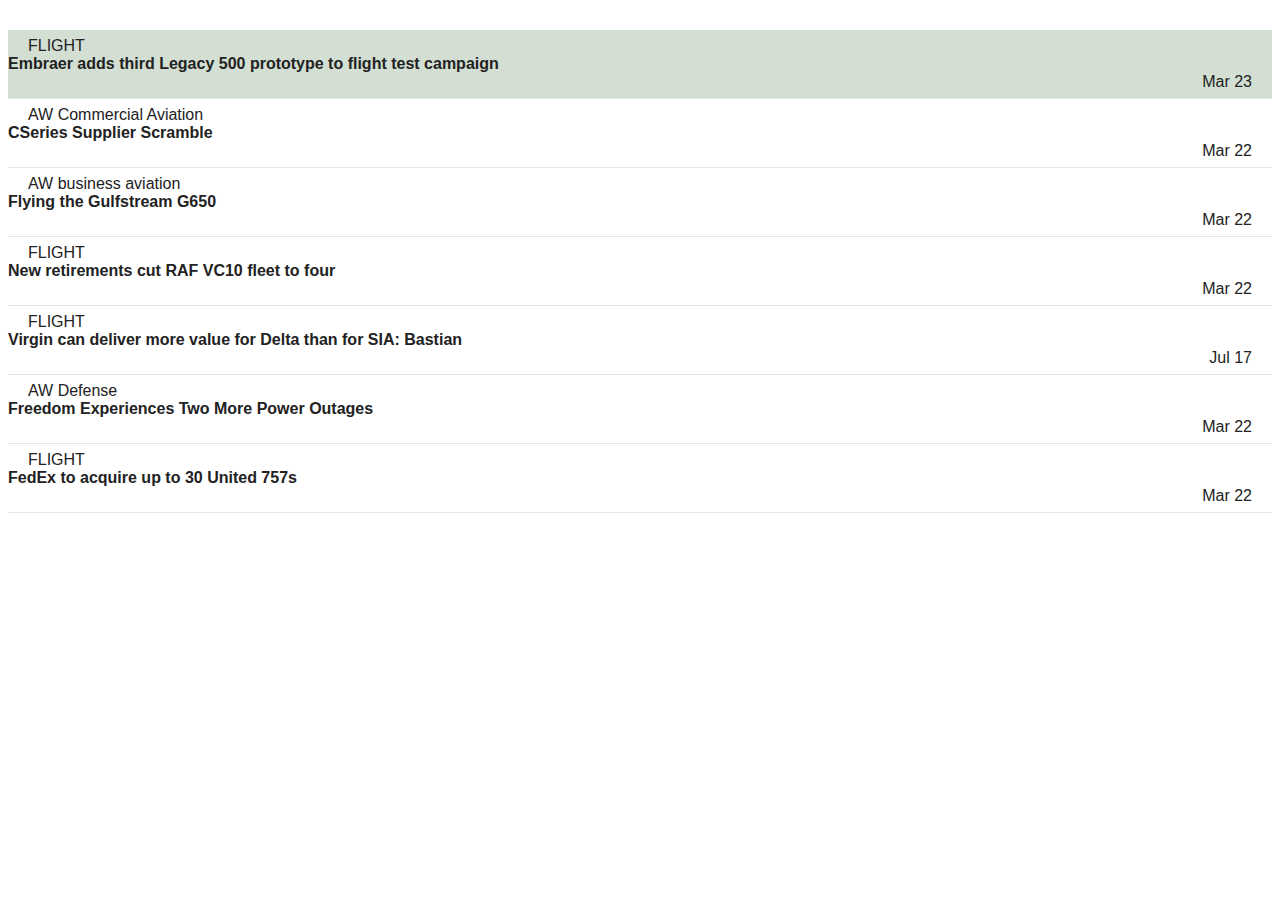
<file: news reader/index.html>
<!doctype html>
<html>
  <head>
    <link href="http://s3.amazonaws.com/codecademy-content/courses/ltp2/css/bootstrap.min.css" rel="stylesheet">
    <link rel="stylesheet" href="style.css">
  </head>
  <body>
    <div class="articles container">
      
      <div class="article current">
        <div class="item row">
          <div class="col-xs-3">
            <p class="source">FLIGHT</p>
          </div>
          <div class="col-xs-6">
            <p class="title">Embraer adds third Legacy 500 prototype to flight test campaign</p>
          </div>
          <div class="col-xs-3">
            <p class="pubdate">Mar 23</p>
          </div>
        </div>
        <div class="description row">
          <div class="col-xs-3">&nbsp;</div>
          <div class="col-xs-6">
            <h1>Embraer adds third Legacy 500 prototype to flight test campaign</h1>
            <p>The third Legacy 500 has joined Embraer's flight test programme aimed at delivering the midsize business jet in 2014. The airtcraft, serial number 003...</p>
          </div>
          <div class="col-xs-3">&nbsp;</div>
        </div>
      </div>

      <div class="article">
        <div class="item row">
          <div class="col-xs-3">
            <p class="source">AW Commercial Aviation</p>
          </div>
          <div class="col-xs-6">
            <p class="title">CSeries Supplier Scramble</p>
          </div>
          <div class="col-xs-3">
            <p class="pubdate">Mar 22</p>
          </div>
        </div>
        <div class="description row">
          <div class="col-xs-3">&nbsp;</div>
          <div class="col-xs-6">
            <h1>CSeries Supplier Scramble</h1>
            <p>Three months before the planned first flight of its CSeries, Bombardier is grappling with supplier issues crucial to meeting its production cost...</p>
          </div>
          <div class="col-xs-3">&nbsp;</div>
        </div>
      </div>

      <div class="article">
        <div class="item row">
          <div class="col-xs-3">
            <p class="source">AW business aviation</p>
          </div>
          <div class="col-xs-6">
            <p class="title">Flying the Gulfstream G650</p>
          </div>
          <div class="col-xs-3">
            <p class="pubdate">Mar 22</p>
          </div>
        </div>
        <div class="description row">
          <div class="col-xs-3">&nbsp;</div>
          <div class="col-xs-6">
            <h1>Flying the Gulfstream G650</h1>
            <p>Gulfstream is turning up the heat in the large-cabin business aircraft competition with its new G650 flagship, the largest, fastest, farthest-ranging...</p>
          </div>
          <div class="col-xs-3">&nbsp;</div>
        </div>
      </div>

      <div class="article">
        <div class="item row">
          <div class="col-xs-3">
            <p class="source">FLIGHT</p>
          </div>
          <div class="col-xs-6">
            <p class="title">New retirements cut RAF VC10 fleet to four</p>
          </div>
          <div class="col-xs-3">
            <p class="pubdate">Mar 22</p>
          </div>
        </div>
        <div class="description row">
          <div class="col-xs-3">&nbsp;</div>
          <div class="col-xs-6">
            <h1>New retirements cut RAF VC10 fleet to four</h1>
            <p>The UK Royal Air Force has retired another two of its Vickers VC10 tankers, with the pair's departure reducing its inventory of the Rolls-Royce...</p>
          </div>
          <div class="col-xs-3">&nbsp;</div>
        </div>
      </div>

      <div class="article">
        <div class="item row">
          <div class="col-xs-3">
            <p class="source">FLIGHT</p>
          </div>
          <div class="col-xs-6">
            <p class="title">Virgin can deliver more value for Delta than for SIA: Bastian</p>
          </div>
          <div class="col-xs-3">
            <p class="pubdate">Jul 17</p>
          </div>
        </div>
        <div class="description row">
          <div class="col-xs-3">&nbsp;</div>
          <div class="col-xs-6">
            <h1>Virgin can deliver more value for Delta than for SIA: Bastian</h1>
            <p>Delta Air Lines president Ed Bastian is confident that the carrier can extract far more value from its shareholding in Virgin Atlantic compared with...</p>
          </div>
          <div class="col-xs-3">&nbsp;</div>
        </div>
      </div>

      <div class="article">
        <div class="item row">
          <div class="col-xs-3">
            <p class="source">AW Defense</p>
          </div>
          <div class="col-xs-6">
            <p class="title">Freedom Experiences Two More Power Outages</p>
          </div>
          <div class="col-xs-3">
            <p class="pubdate">Mar 22</p>
          </div>
        </div>
        <div class="description row">
          <div class="col-xs-3">&nbsp;</div>
          <div class="col-xs-6">
            <h1>Freedom Experiences Two More Power Outages</h1>
            <p>The Littoral Combat Ship (LCS-1) USS Freedom’s first overseas deployment to Southeast Asia has been marred by two more power outages...</p>
          </div>
          <div class="col-xs-3">&nbsp;</div>
        </div>
      </div>

      <div class="article">
        <div class="item row">
          <div class="col-xs-3">
            <p class="source">FLIGHT</p>
          </div>
          <div class="col-xs-6">
            <p class="title">FedEx to acquire up to 30 United 757s</p>
          </div>
          <div class="col-xs-3">
            <p class="pubdate">Mar 22</p>
          </div>
        </div>
        <div class="description row">
          <div class="col-xs-3">&nbsp;</div>
          <div class="col-xs-6">
            <h1>FedEx to acquire up to 30 United 757s</h1>
            <p>United Airlines is to sell up to 30 Boeing 757s to freight operator FedEx Express, with deliveries of the twinjets set to start this year.</p>
          </div>
          <div class="col-xs-3">&nbsp;</div>
        </div>
      </div>

    </div>
    <script src="https://ajax.googleapis.com/ajax/libs/jquery/1.11.1/jquery.min.js"></script>
    <script src="app.js"></script>
  </body>
</html>
</file>
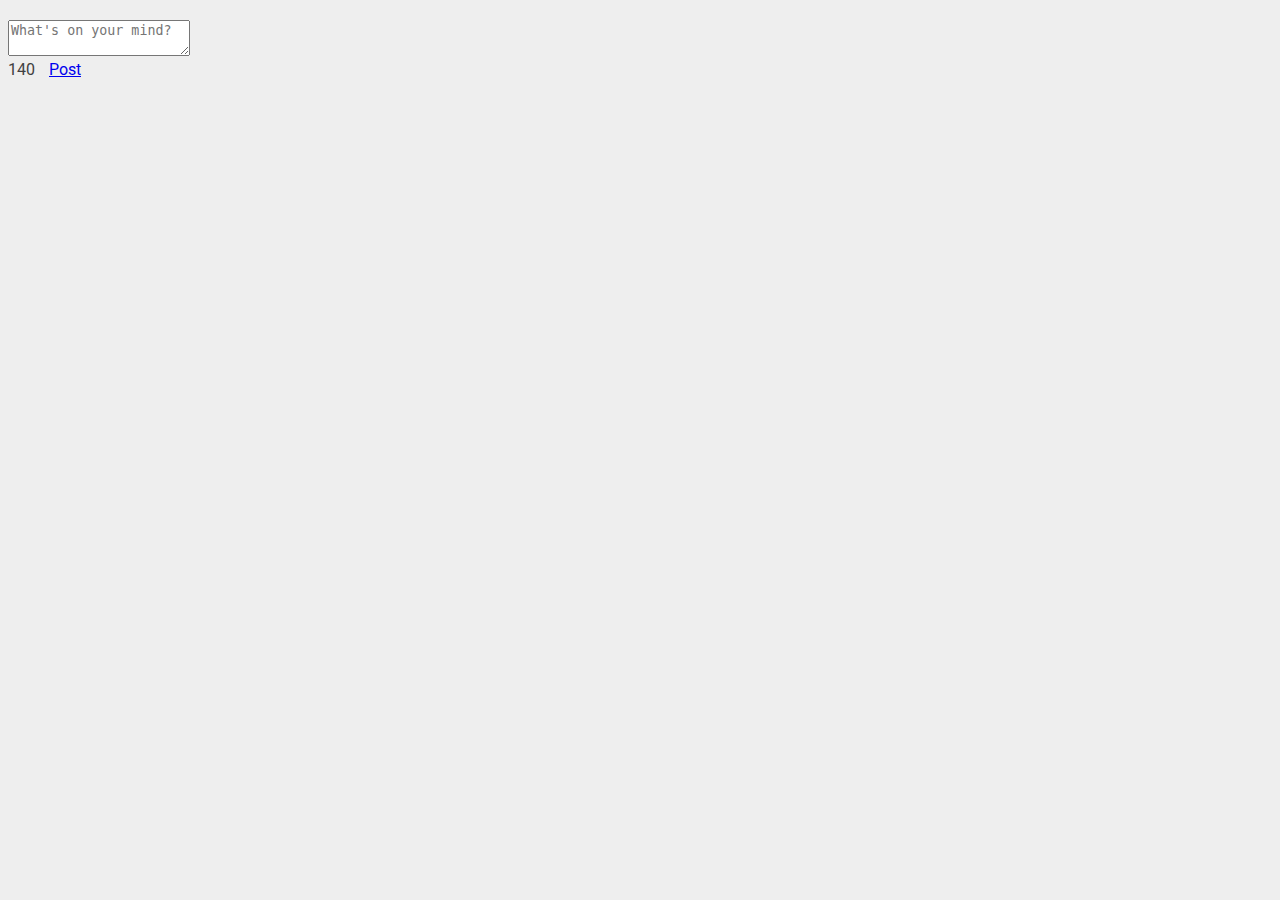
<file: status update/index.html>
<!doctype html>
<html>
  <head>
    <link href="http://s3.amazonaws.com/codecademy-content/courses/ltp2/css/bootstrap.min.css" rel="stylesheet">
    <link href='http://fonts.googleapis.com/css?family=Roboto' rel='stylesheet' type='text/css'>
    <link href="style.css" rel="stylesheet">
  </head>
  <body>
    <div class="container">
      <form>
        <div class="form-group">
          <textarea class="form-control status-box" rows="2" placeholder="What's on your mind?"></textarea>
        </div>
      </form>
      <div class="button-group pull-right">
        <p class="counter">140</p>
        <a href="#" class="btn btn-primary">Post</a>
      </div>
    
      <ul class="posts">
      </ul>
    </div>

    <script src="https://ajax.googleapis.com/ajax/libs/jquery/1.11.1/jquery.min.js"></script>
    <script src="app.js"></script>
    
  </body>
</html>
</file>
<file: news reader/style.css>
body {
  background-image: url('http://s3.amazonaws.com/codecademy-content/courses/ltp2/img/reader/bg.png');
  -webkit-background-size: cover;
     -moz-background-size: cover;
       -o-background-size: cover;
          background-size: cover;
}

p {
  margin: 0;
}

.row {
  margin: 0;
}

.articles {
  margin-top: 30px;
  margin-bottom: 30px;
}

.article {
  color: #222;
  background: rgba(255,255,255,.9);
  border-spacing: 2px;
  border-color: gray;
  font-family: arial,sans-serif;
  border-bottom: 1px #e5e5e5 solid;
}

.current .item {
  background: rgba(206,220,206,.9);
}

.item {
  cursor: pointer;
  padding-top: 7px;
  padding-bottom: 7px;
  
}

.item .source {
  margin-left: 20px;
}

.item .title {
  font-weight: bold;
}

.item .pubdate {
  margin-right: 20px;
}

.item .pubdate {
  text-align: right;  
}

.description {
  display: none;
  padding-top: 10px;
  padding-bottom: 10px;
}

.description h1 {
  margin-top: 0px;
  font-size: 23px;
}
</file>
<file: status update/style.css>
html,
body {
  font-family: 'Roboto', sans-serif;
  color: #404040;
  background-color: #eee;
}

.container {
  width: 520px;
  margin-top: 20px;
}

.button-group {
  margin-bottom: 20px;
}

.counter {
  display: inline;
  margin-top: 0;
  margin-bottom: 0;
  margin-right: 10px;
}

.posts {
  clear: both;
  list-style: none;
  padding-left: 0;
  width: 100%;
}

.posts li {
  background-color: #fff;
  border: 1px solid #d8d8d8;
  padding-top: 10px;
  padding-left: 20px;
  padding-right: 20px;
  padding-bottom: 10px;
  margin-bottom: 10px;
  word-wrap: break-word;
  min-height: 42px;
}
</file>
